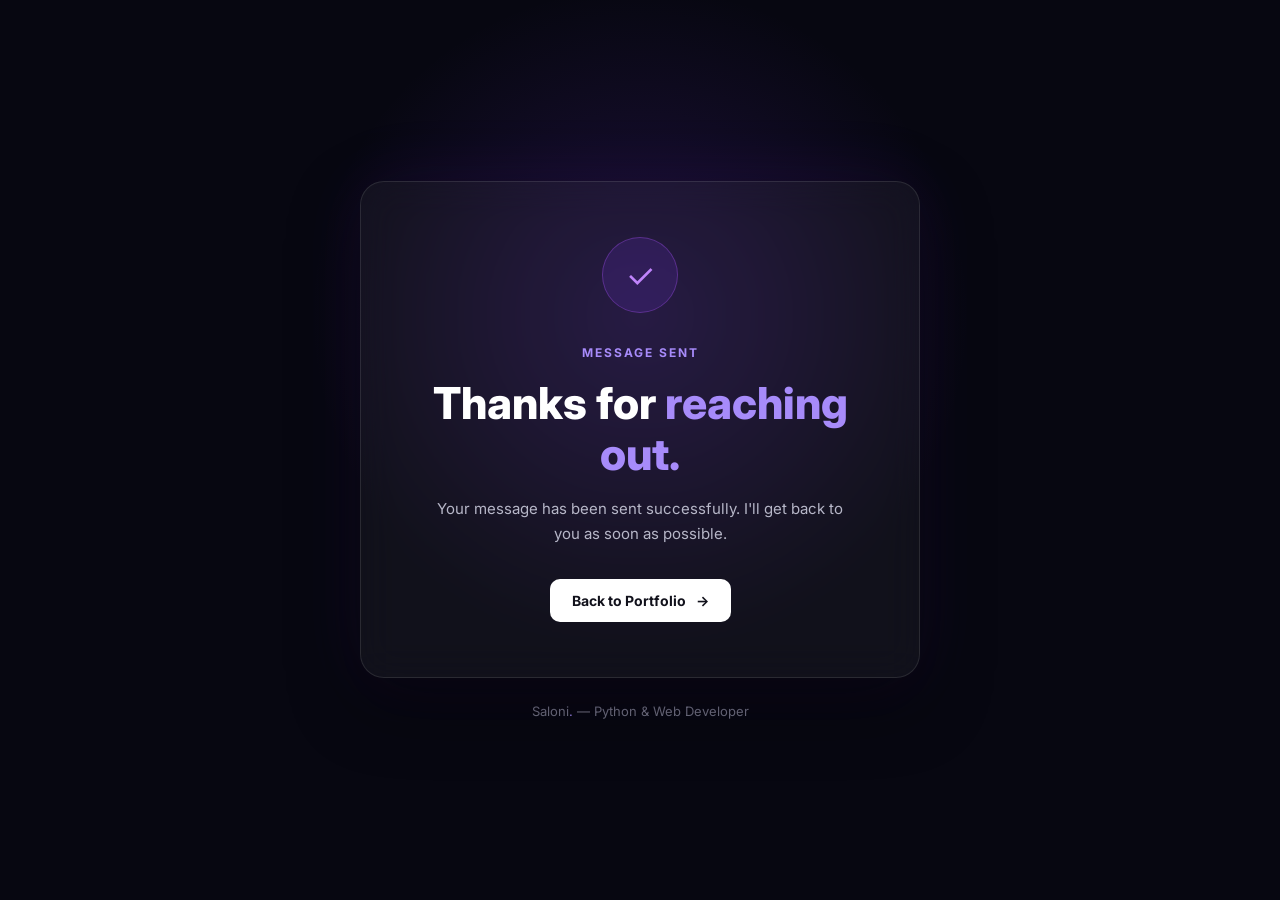
<file: templates/success.html>
<!DOCTYPE html>
<html lang="en">
<head>
    <meta charset="UTF-8">
    <meta name="viewport" content="width=device-width, initial-scale=1.0">

    <title>Message Sent | Saloni Patidar</title>

    <link rel="preconnect" href="https://fonts.googleapis.com">
    <link rel="preconnect" href="https://fonts.gstatic.com" crossorigin>

    <link
        href="https://fonts.googleapis.com/css2?family=Inter:wght@400;500;600;700;800&display=swap"
        rel="stylesheet"
    >

    <style>
        * {
            margin: 0;
            padding: 0;
            box-sizing: border-box;
        }

        body {
            min-height: 100vh;
            display: flex;
            align-items: center;
            justify-content: center;
            padding: 24px;

            font-family: "Inter", sans-serif;

            background:
                radial-gradient(
                    circle at 50% 35%,
                    rgba(124, 58, 237, 0.20),
                    transparent 38%
                ),
                #070711;

            color: #ffffff;
        }

        .success-wrapper {
            width: 100%;
            max-width: 560px;
            text-align: center;
        }

        .success-card {
            padding: 55px 40px;
            border: 1px solid rgba(255, 255, 255, 0.10);
            border-radius: 24px;

            background: rgba(255, 255, 255, 0.045);
            backdrop-filter: blur(18px);
            -webkit-backdrop-filter: blur(18px);

            box-shadow:
                0 25px 70px rgba(0, 0, 0, 0.45),
                0 0 70px rgba(124, 58, 237, 0.10);
        }

        .success-icon {
            width: 76px;
            height: 76px;
            margin: 0 auto 28px;

            display: flex;
            align-items: center;
            justify-content: center;

            border-radius: 50%;

            background: rgba(124, 58, 237, 0.15);
            border: 1px solid rgba(168, 85, 247, 0.35);

            color: #c084fc;

            font-size: 34px;
        }

        .success-label {
            display: inline-block;
            margin-bottom: 18px;

            font-size: 12px;
            font-weight: 700;
            letter-spacing: 2px;

            color: #a78bfa;
        }

        h1 {
            margin-bottom: 16px;

            font-size: clamp(30px, 5vw, 44px);
            line-height: 1.15;
            font-weight: 800;
        }

        h1 span {
            color: #a78bfa;
        }

        .success-message {
            max-width: 430px;
            margin: 0 auto 32px;

            color: #b7b7c8;
            font-size: 15px;
            line-height: 1.7;
        }

        .back-button {
            display: inline-flex;
            align-items: center;
            gap: 10px;

            padding: 13px 22px;

            border-radius: 10px;

            background: #ffffff;
            color: #11111b;

            text-decoration: none;

            font-size: 14px;
            font-weight: 700;

            transition: 0.25s ease;
        }

        .back-button:hover {
            transform: translateY(-2px);
            box-shadow: 0 10px 30px rgba(255, 255, 255, 0.12);
        }

        .brand {
            margin-top: 25px;

            font-size: 13px;
            color: #77778a;
        }

        .brand span {
            color: #a78bfa;
        }

        @media (max-width: 500px) {

            .success-card {
                padding: 42px 24px;
            }

            .success-icon {
                width: 68px;
                height: 68px;
                font-size: 30px;
            }

            .success-message {
                font-size: 14px;
            }
        }
    </style>
</head>

<body>

    <main class="success-wrapper">

        <div class="success-card">

            <div class="success-icon">
                ✓
            </div>

            <span class="success-label">
                MESSAGE SENT
            </span>

            <h1>
                Thanks for <span>reaching out.</span>
            </h1>

            <p class="success-message">
                Your message has been sent successfully.
                I'll get back to you as soon as possible.
            </p>

            <a href="/" class="back-button">
                Back to Portfolio
                <span>→</span>
            </a>

        </div>

        <p class="brand">
            Saloni<span>.</span> — Python & Web Developer
        </p>

    </main>

</body>
</html>
</file>
